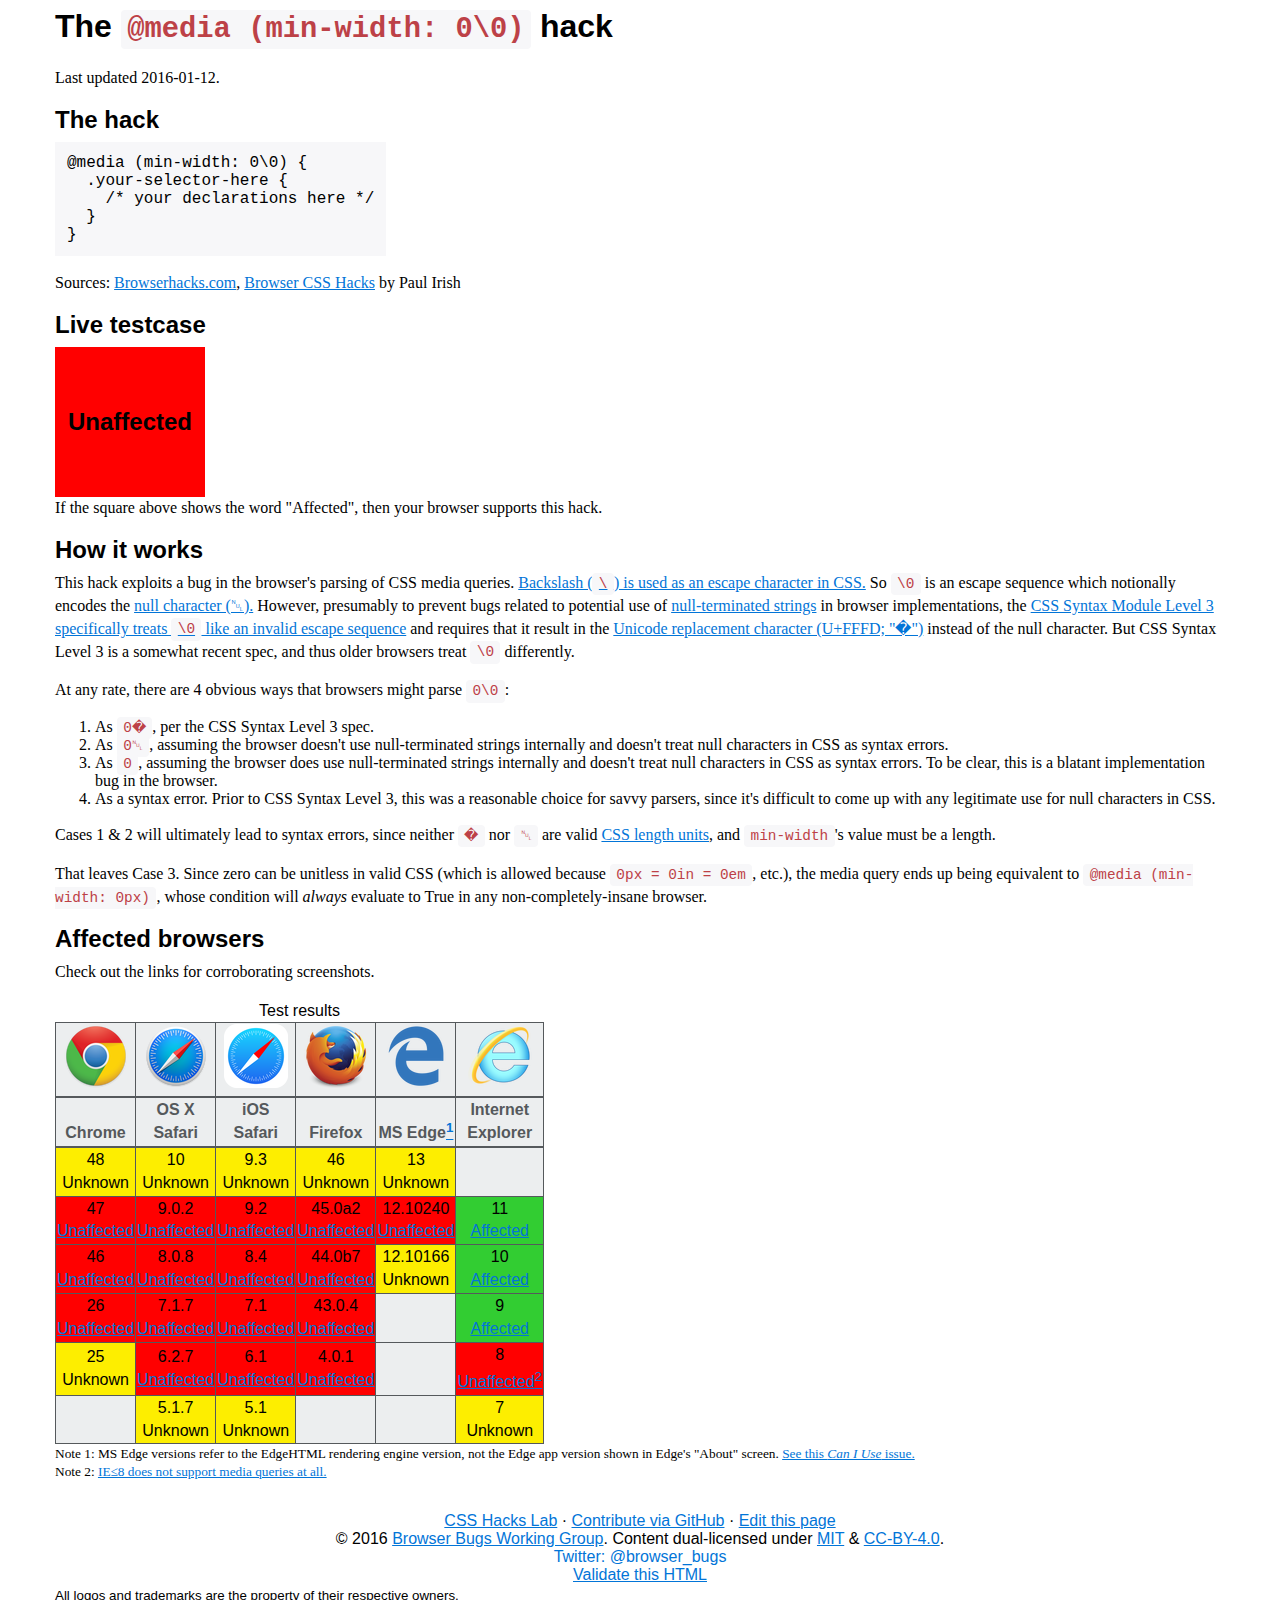
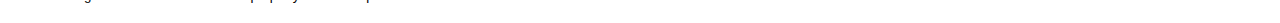
<file: media-min-width-0-backslash-0/index.html>
<!DOCTYPE html>
<html lang="en">
  <head>
    <meta charset="utf-8" />
    <meta name="viewport" content="width=device-width, initial-scale=1, shrink-to-fit=no" />
    <meta http-equiv="X-UA-Compatible" content="IE=Edge" />
    <title>@media (min-width: 0\0) hack &ndash; CSS Hacks Lab</title>
    <link href="../microstrap.css" rel="stylesheet" />
    <style>
.testbed {
  height: 150px;
  width: 150px;
  line-height: 150px;/* vertical centering trick */
  white-space: nowrap;
  font-family: Helvetica,Arial,sans-serif;
  font-weight: bold;
  font-size: x-large;
  position: relative;/* to make abspos child work properly; blame CSS logic */
}
.liquid {
  height: 100%;
  width: 100%;
}
.guineapig {
  display: none;
  position: absolute;
  top: 0;
  left: 0;
}
    </style>
    <!-- Operative part of the test: -->
    <style>
@media (min-width:0\0) {
  .guineapig {
    display: block;
  }
}
    </style>
  </head>
  <body>
    <div class="container">
      <h1>The <code>@media (min-width: 0\0)</code> hack</h1>
      <p>Last updated 2016-01-12.</p>

      <h2>The hack</h2>
      <div class="scroll-x">
<pre>
@media (min-width: 0\0) {
  .your-selector-here {
    /* your declarations here */
  }  
}
</pre>
      </div>
      <p>
        Sources: <a href="http://browserhacks.com/#hack-a60b03e301a67f76a5a22221c739dc64">Browserhacks.com</a>, <a href="http://www.paulirish.com/2009/browser-specific-css-hacks/">Browser CSS Hacks</a> by Paul Irish
      </p>

      <h2 id="tests">Live testcase</h2>
      <div class="testbed text-center">
        <div class="yes liquid guineapig">Affected</div>
        <div class="no liquid">Unaffected</div>
      </div>
      <p>If the square above shows the word "Affected", then your browser supports this hack.</p>

      <h2 id="how-it-works">How it works</h2>
      <p>
        This hack exploits a bug in the browser's parsing of CSS media queries.
        <a href="https://drafts.csswg.org/css-syntax/#escaping">Backslash (<code>\</code>) is used as an escape character in CSS.</a> So <code>\0</code> is an escape sequence which notionally encodes the <a href="https://en.wikipedia.org/wiki/Null_character">null character (&#x2400;).</a>
        However, presumably to prevent bugs related to potential use of <a href="https://en.wikipedia.org/wiki/Null-terminated_string">null-terminated strings</a> in browser implementations, the <a href="https://drafts.csswg.org/css-syntax/#consume-escaped-code-point">CSS Syntax Module Level 3 specifically treats <code>\0</code> like an invalid escape sequence</a> and requires that it result in the <a href="https://en.wikipedia.org/wiki/Specials_%28Unicode_block%29#Replacement_character">Unicode replacement character (U+FFFD; "&#xfffd;")</a> instead of the null character.
        But CSS Syntax Level 3 is a somewhat recent spec, and thus older browsers treat <code>\0</code> differently.
      </p>
      <p>At any rate, there are 4 obvious ways that browsers might parse <code>0\0</code>:</p>
      <ol>
        <li>As <code>0&#xfffd;</code>, per the CSS Syntax Level 3 spec.</li>
        <li>As <code>0&#x2400;</code>, assuming the browser doesn't use null-terminated strings internally and doesn't treat null characters in CSS as syntax errors.</li>
        <li>As <code>0</code>, assuming the browser does use null-terminated strings internally and doesn't treat null characters in CSS as syntax errors. To be clear, this is a blatant implementation bug in the browser.</li>
        <li>As a syntax error. Prior to CSS Syntax Level 3, this was a reasonable choice for savvy parsers, since it's difficult to come up with any legitimate use for null characters in CSS.</li>
      </ol>
      <p>
        Cases 1 &amp; 2 will ultimately lead to syntax errors, since neither <code>&#xfffd;</code> nor <code>&#x2400;</code> are valid <a href="https://developer.mozilla.org/en-US/docs/Web/CSS/length#Units">CSS length units</a>, and <code>min-width</code>'s value must be a length.
      </p>
      <p>That leaves Case 3. Since zero can be unitless in valid CSS (which is allowed because <code>0px = 0in = 0em</code>, etc.), the media query ends up being equivalent to <code>@media (min-width: 0px)</code>, whose condition will <em>always</em> evaluate to True in any non-completely-insane browser.</p>

      <h2>Affected browsers</h2>
      <p>Check out the links for corroborating screenshots.</p>
      <div class="scroll-x">
        <table class="table table-bordered">
          <caption>Test results</caption>
          <thead class="thead-browsers">
            <tr>
              <th>
                <img src="../browser-imgs/chrome_64x64.png" alt="Chrome" /><br />
              </th>
              <th>
                <img src="../browser-imgs/safari-osx_64x64.png" alt="OS X Safari" /><br />
              </th>
              <th>
                <img src="../browser-imgs/safari-ios_64x64.png" alt="iOS Safari" /><br />
              </th>
              <th>
                <img src="../browser-imgs/firefox_64x64.png" alt="Firefox" /><br />
              </th>
              <th>
                <img src="../browser-imgs/edge_64x64.png" alt="Microsoft Edge" /><br />
              </th>
              <th>
                <img src="../browser-imgs/ie_64x64.png" alt="Internet Explorer" /><br />
              </th>
            </tr>
            <tr>
              <th>Chrome</th>
              <th>OS X<br />Safari</th>
              <th>iOS<br />Safari</th>
              <th>Firefox</th>
              <th>MS Edge<a href="#edgenote"><sup>1</sup></a></th>
              <th>Internet<br />Explorer</th>
            </tr>
          </thead>
          <tbody>
            <tr>
              <td class="unknown">
                48
                <br />Unknown
              </td>
              <td class="unknown">
                10
                <br />Unknown
              </td>
              <td class="unknown">
                9.3
                <br />Unknown
              </td>
              <td class="unknown">
                46
                <br />Unknown
              </td>
              <td class="unknown">
                13
                <br />Unknown
              </td>
              <td class="empty"></td>
            </tr>
            <tr>
              <td class="no">
                47
                <br /><a href="chrome/v47.png">Unaffected</a>
              </td>
              <td class="no">
                9.0.2
                <br /><a href="safari-osx/v9-0-2.png">Unaffected</a>
              </td>
              <td class="no">
                9.2
                <br /><a href="safari-ios/v9-2.png">Unaffected</a>
              </td>
              <td class="no">
                45.0a2
                <br /><a href="firefox/v45-0a2.png">Unaffected</a>
              </td>
              <td class="no">
                12.10240
                <br /><a href="edge/v12-10240.png">Unaffected</a>
              </td>
              <td class="yes">
                11
                <br /><a href="ie/v11.png">Affected</a>
              </td>
            </tr>
            <tr>
              <td class="no">
                46
                <br /><a href="chrome/v46.png">Unaffected</a>
              </td>
              <td class="no">
                8.0.8
                <br /><a href="safari-osx/v8-0-8.png">Unaffected</a>
              </td>
              <td class="no">
                8.4
                <br /><a href="safari-ios/v8-4.png">Unaffected</a>
              </td>
              <td class="no">
                44.0b7
                <br /><a href="firefox/v44-0b7.png">Unaffected</a>
              </td>
              <td class="unknown">
                12.10166
                <br />Unknown
              </td>
              <td class="yes">
                10
                <br /><a href="ie/v10.png">Affected</a>
              </td>
            </tr>
            <tr>
              <td class="no">
                26
                <br /><a href="chrome/v26.png">Unaffected</a>
              </td>
              <td class="no">
                7.1.7
                <br /><a href="safari-osx/v7-1-7.png">Unaffected</a>
              </td>
              <td class="no">
                7.1
                <br /><a href="safari-ios/v7-1.png">Unaffected</a>
              </td>
              <td class="no">
                43.0.4
                <br /><a href="firefox/v43-0-4.png">Unaffected</a>
              </td>
              <td class="empty"></td>
              <td class="yes">
                9
                <br /><a href="ie/v9.png">Affected</a>
              </td>
            </tr>
            <tr>
              <td class="unknown">
                25
                <br />Unknown
              </td>
              <td class="no">
                6.2.7
                <br /><a href="safari-osx/v6-2-7.png">Unaffected</a>
              </td>
              <td class="no">
                6.1
                <br /><a href="safari-ios/v6-1.png">Unaffected</a>
              </td>
              <td class="no">
                4.0.1
                <br /><a href="firefox/v4-0-1.png">Unaffected</a>
              </td>
              <td class="empty"></td>
              <td class="no">
                8
                <br /><a href="#ie8-note">Unaffected<sup>2</sup></a>
              </td>
            </tr>
            <tr>
              <td class="empty"></td>
              <td class="unknown">
                5.1.7
                <br />Unknown
              </td>
              <td class="unknown">
                5.1
                <br />Unknown
              </td>
              <td class="empty"></td>
              <td class="empty"></td>
              <td class="unknown">
                7
                <br />Unknown
              </td>
            </tr>
          </tbody>
        </table>
      </div>
      <small class="note" id="edgenote">Note 1: MS Edge versions refer to the EdgeHTML rendering engine version, not the Edge app version shown in Edge's "About" screen. <a href="https://github.com/Fyrd/caniuse/issues/1928">See this <em>Can I Use</em> issue.</a></small><br />
      <small class="note" id="ie8-note">Note 2: <a href="http://caniuse.com/#feat=css-mediaqueries">IE≤8 does not support media queries at all.</a></small>

      <footer class="text-center">
        <a href="http://browser-bugs.github.io/css-hacks/">CSS Hacks Lab</a> &middot;
        <a href="https://github.com/browser-bugs/css-hacks">Contribute via GitHub</a> &middot;
        <a href="https://github.com/browser-bugs/css-hacks/blob/gh-pages/media-min-width-0-backslash-0/index.html">Edit this page</a><br />
        &copy; 2016 <a href="http://browserbu.gs">Browser Bugs Working Group</a>. Content dual-licensed under <a href="https://github.com/browser-bugs/css-hacks/blob/gh-pages/LICENSE-MIT.txt">MIT</a> &amp; <a href="https://github.com/browser-bugs/css-hacks/blob/gh-pages/LICENSE-CC-BY.txt">CC-BY-4.0</a>.<br />
        <a href="https://twitter.com/browser_bugs" class="twitter">Twitter: @browser_bugs</a><br />
        <a href="https://validator.w3.org/nu/?doc=http%3A%2F%2Fbrowserbu.gs%2Fcss-hacks%2Fmedia-min-width-0-backslash-0%2F">Validate this HTML</a>
        <p class="text-left"><small>All logos and trademarks are the property of their respective owners.</small></p>
      </footer>
    </div>
  </body>
</html>
</file>
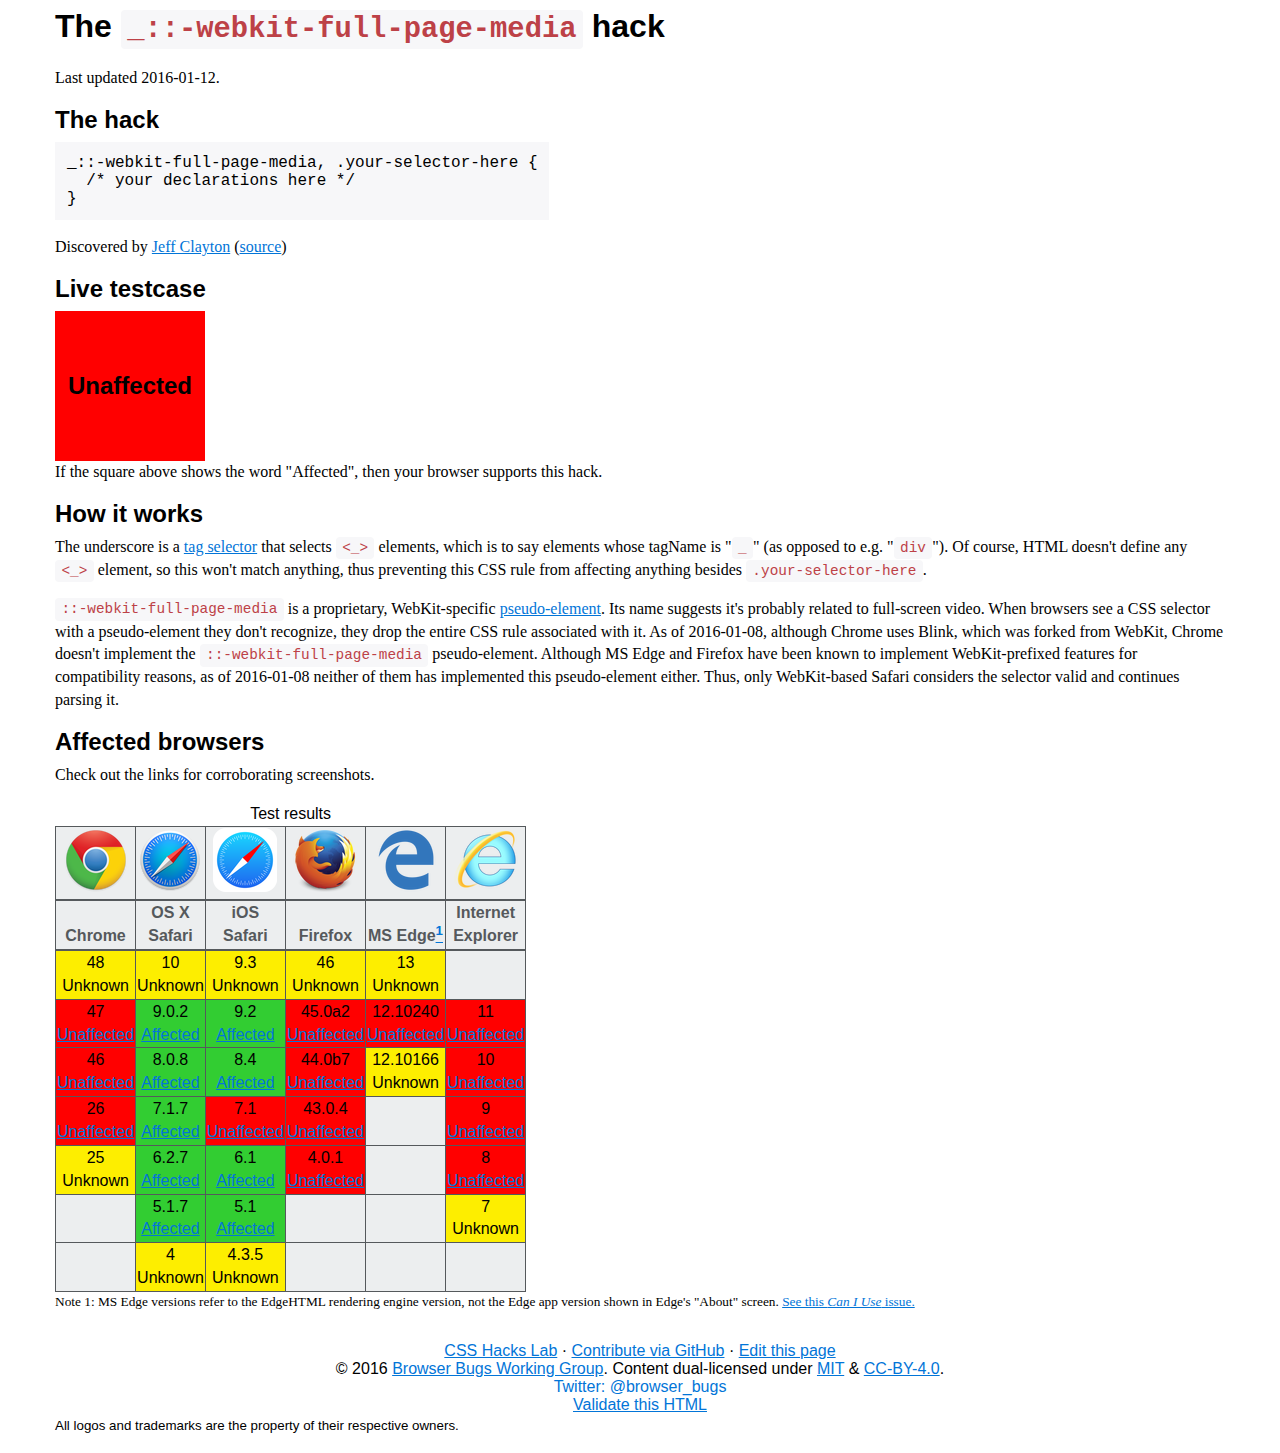
<file: webkit-full-page-media/index.html>
<!DOCTYPE html>
<html lang="en">
  <head>
    <meta charset="utf-8" />
    <meta name="viewport" content="width=device-width, initial-scale=1, shrink-to-fit=no" />
    <meta http-equiv="X-UA-Compatible" content="IE=Edge" />
    <title>_::-webkit-full-page-media hack &ndash; CSS Hacks Lab</title>
    <link href="../microstrap.css" rel="stylesheet" />
    <style>
.testbed {
  height: 150px;
  width: 150px;
  line-height: 150px;/* vertical centering trick */
  white-space: nowrap;
  font-family: Helvetica,Arial,sans-serif;
  font-weight: bold;
  font-size: x-large;
  position: relative;/* to make abspos child work properly; blame CSS logic */
}
.liquid {
  height: 100%;
  width: 100%;
}
.guineapig {
  display: none;
  position: absolute;
  top: 0;
  left: 0;
}
    </style>
    <!-- Operative part of the test: -->
    <style>
_::-webkit-full-page-media, .guineapig {
  display: block;
}
    </style>
  </head>
  <body>
    <div class="container">
      <h1>The <code>_::-webkit-full-page-media</code> hack</h1>
      <p>Last updated 2016-01-12.</p>

      <h2>The hack</h2>
      <div class="scroll-x">
<pre>
_::-webkit-full-page-media, .your-selector-here {
  /* your declarations here */
}
</pre>
      </div>
      <p>
        Discovered by <a href="http://jeffclayton.wordpress.com/">Jeff Clayton</a> (<a href="http://browserstrangeness.bitbucket.org/css_hacks.html#safari">source</a>)
      </p>

      <h2 id="tests">Live testcase</h2>
      <div class="testbed text-center">
        <div class="yes liquid guineapig">Affected</div>
        <div class="no liquid">Unaffected</div>
      </div>
      <p>If the square above shows the word "Affected", then your browser supports this hack.</p>

      <h2 id="how-it-works">How it works</h2>
      <p>The underscore is a <a href="https://developer.mozilla.org/en-US/docs/Web/CSS/Type_selectors">tag selector</a> that selects <code>&lt;_&gt;</code> elements, which is to say elements whose tagName is "<code>_</code>" (as opposed to e.g. "<code>div</code>"). Of course, HTML doesn't define any <code>&lt;_&gt;</code> element, so this won't match anything, thus preventing this CSS rule from affecting anything besides <code>.your-selector-here</code>.</p>
      <p><code>::-webkit-full-page-media</code> is a proprietary, WebKit-specific <a href="https://developer.mozilla.org/en-US/docs/Web/CSS/Pseudo-elements">pseudo-element</a>. Its name suggests it's probably related to full-screen video. When browsers see a CSS selector with a pseudo-element they don't recognize, they drop the entire CSS rule associated with it. As of 2016-01-08, although Chrome uses Blink, which was forked from WebKit, Chrome doesn't implement the <code>::-webkit-full-page-media</code> pseudo-element. Although MS Edge and Firefox have been known to implement WebKit-prefixed features for compatibility reasons, as of 2016-01-08 neither of them has implemented this pseudo-element either. Thus, only WebKit-based Safari considers the selector valid and continues parsing it.</p>

      <h2>Affected browsers</h2>
      <p>Check out the links for corroborating screenshots.</p>
      <div class="scroll-x">
        <table class="table table-bordered">
          <caption>Test results</caption>
          <thead class="thead-browsers">
            <tr>
              <th>
                <img src="../browser-imgs/chrome_64x64.png" alt="Chrome" /><br />
              </th>
              <th>
                <img src="../browser-imgs/safari-osx_64x64.png" alt="OS X Safari" /><br />
              </th>
              <th>
                <img src="../browser-imgs/safari-ios_64x64.png" alt="iOS Safari" /><br />
              </th>
              <th>
                <img src="../browser-imgs/firefox_64x64.png" alt="Firefox" /><br />
              </th>
              <th>
                <img src="../browser-imgs/edge_64x64.png" alt="Microsoft Edge" /><br />
              </th>
              <th>
                <img src="../browser-imgs/ie_64x64.png" alt="Internet Explorer" /><br />
              </th>
            </tr>
            <tr>
              <th>Chrome</th>
              <th>OS X<br />Safari</th>
              <th>iOS<br />Safari</th>
              <th>Firefox</th>
              <th>MS Edge<a href="#edgenote"><sup>1</sup></a></th>
              <th>Internet<br />Explorer</th>
            </tr>
          </thead>
          <tbody>
            <tr>
              <td class="unknown">
                48
                <br />Unknown
              </td>
              <td class="unknown">
                10
                <br />Unknown
              </td>
              <td class="unknown">
                9.3
                <br />Unknown
              </td>
              <td class="unknown">
                46
                <br />Unknown
              </td>
              <td class="unknown">
                13
                <br />Unknown
              </td>
              <td class="empty"></td>
            </tr>
            <tr>
              <td class="no">
                47
                <br /><a href="chrome/v47.png">Unaffected</a>
              </td>
              <td class="yes">
                9.0.2
                <br /><a href="safari-osx/v9-0-2.png">Affected</a>
              </td>
              <td class="yes">
                9.2
                <br /><a href="safari-ios/v9-2.png">Affected</a>
              </td>
              <td class="no">
                45.0a2
                <br /><a href="firefox/v45-0a2.png">Unaffected</a>
              </td>
              <td class="no">
                12.10240
                <br /><a href="edge/v12-10240.png">Unaffected</a>
              </td>
              <td class="no">
                11
                <br /><a href="ie/v11.png">Unaffected</a>
              </td>
            </tr>
            <tr>
              <td class="no">
                46
                <br /><a href="chrome/v46.png">Unaffected</a>
              </td>
              <td class="yes">
                8.0.8
                <br /><a href="safari-osx/v8-0-8.png">Affected</a>
              </td>
              <td class="yes">
                8.4
                <br /><a href="safari-ios/v8-4.png">Affected</a>
              </td>
              <td class="no">
                44.0b7
                <br /><a href="firefox/v44-0b7.png">Unaffected</a>
              </td>
              <td class="unknown">
                12.10166
                <br />Unknown
              </td>
              <td class="no">
                10
                <br /><a href="ie/v10.png">Unaffected</a>
              </td>
            </tr>
            <tr>
              <td class="no">
                26
                <br /><a href="chrome/v26.png">Unaffected</a>
              </td>
              <td class="yes">
                7.1.7
                <br /><a href="safari-osx/v7-1-7.png">Affected</a>
              </td>
              <td class="no">
                7.1
                <br /><a href="safari-ios/v7-1.png">Unaffected</a>
              </td>
              <td class="no">
                43.0.4
                <br /><a href="firefox/v43-0-4.png">Unaffected</a>
              </td>
              <td class="empty"></td>
              <td class="no">
                9
                <br /><a href="ie/v9.png">Unaffected</a>
              </td>
            </tr>
            <tr>
              <td class="unknown">
                25
                <br />Unknown
              </td>
              <td class="yes">
                6.2.7
                <br /><a href="safari-osx/v6-2-7.png">Affected</a>
              </td>
              <td class="yes">
                6.1
                <br /><a href="safari-ios/v6-1.png">Affected</a>
              </td>
              <td class="no">
                4.0.1
                <br /><a href="firefox/v4-0-1.png">Unaffected</a>
              </td>
              <td class="empty"></td>
              <td class="no">
                8
                <br /><a href="ie/v8.png">Unaffected</a>
              </td>
            </tr>
            <tr>
              <td class="empty"></td>
              <td class="yes">
                5.1.7
                <br /><a href="safari-osx/v5-1-7.png">Affected</a>
              </td>
              <td class="yes">
                5.1
                <br /><a href="safari-ios/v5-1.png">Affected</a>
              </td>
              <td class="empty"></td>
              <td class="empty"></td>
              <td class="unknown">
                7
                <br />Unknown
              </td>
            </tr>
            <tr>
              <td class="empty"></td>
              <td class="unknown">
                4
                <br />Unknown
              </td>
              <td class="unknown">
                4.3.5
                <br />Unknown
              </td>
              <td class="empty"></td>
              <td class="empty"></td>
              <td class="empty"></td>
            </tr>
          </tbody>
        </table>
      </div>
      <small class="note" id="edgenote">Note 1: MS Edge versions refer to the EdgeHTML rendering engine version, not the Edge app version shown in Edge's "About" screen. <a href="https://github.com/Fyrd/caniuse/issues/1928">See this <em>Can I Use</em> issue.</a></small>

      <footer class="text-center">
        <a href="http://browser-bugs.github.io/css-hacks/">CSS Hacks Lab</a> &middot;
        <a href="https://github.com/browser-bugs/css-hacks">Contribute via GitHub</a> &middot;
        <a href="https://github.com/browser-bugs/css-hacks/blob/gh-pages/webkit-full-page-media/index.html">Edit this page</a><br />
        &copy; 2016 <a href="http://browserbu.gs">Browser Bugs Working Group</a>. Content dual-licensed under <a href="https://github.com/browser-bugs/css-hacks/blob/gh-pages/LICENSE-MIT.txt">MIT</a> &amp; <a href="https://github.com/browser-bugs/css-hacks/blob/gh-pages/LICENSE-CC-BY.txt">CC-BY-4.0</a>.<br />
        <a href="https://twitter.com/browser_bugs" class="twitter">Twitter: @browser_bugs</a><br />
        <a href="https://validator.w3.org/nu/?doc=http%3A%2F%2Fbrowserbu.gs%2Fcss-hacks%2Fwebkit-full-page-media%2F">Validate this HTML</a>
        <p class="text-left"><small>All logos and trademarks are the property of their respective owners.</small></p>
      </footer>
    </div>
    <script async src="../ga.js"></script>
  </body>
</html>
</file>
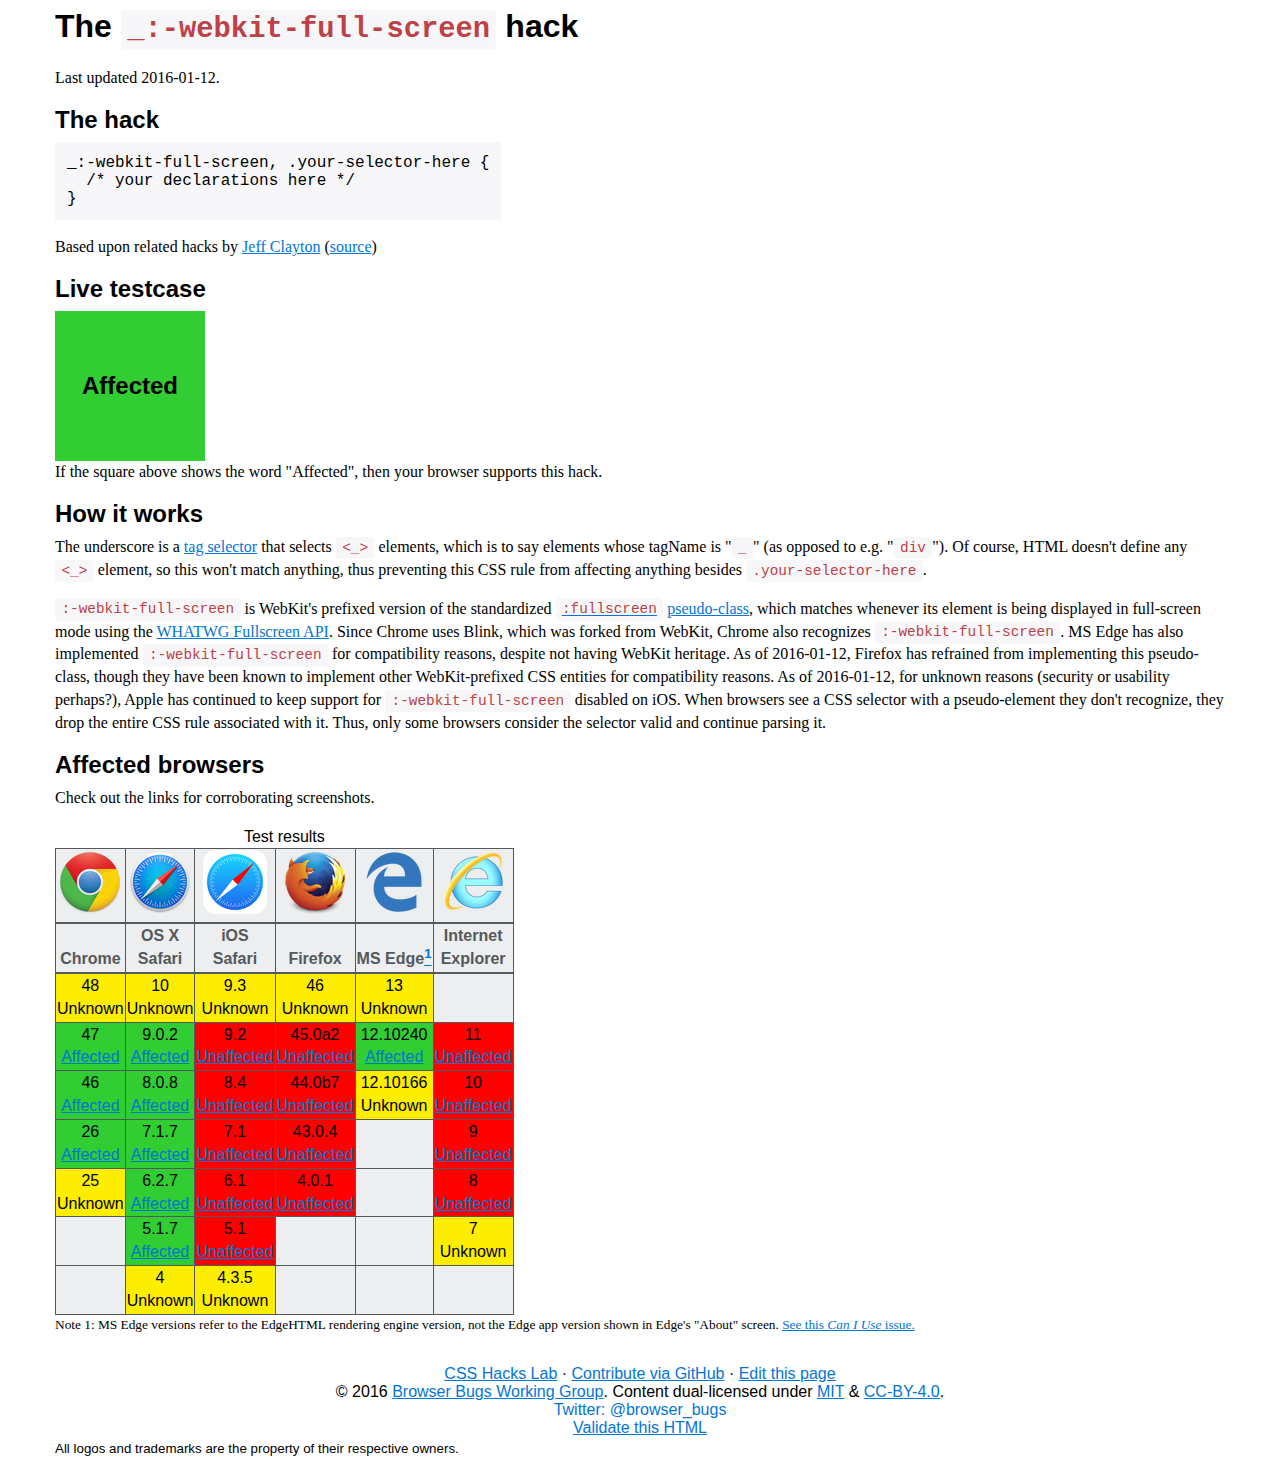
<file: webkit-full-screen/index.html>
<!DOCTYPE html>
<html lang="en">
  <head>
    <meta charset="utf-8" />
    <meta name="viewport" content="width=device-width, initial-scale=1, shrink-to-fit=no" />
    <meta http-equiv="X-UA-Compatible" content="IE=Edge" />
    <title>_:-webkit-full-screen hack &ndash; CSS Hacks Lab</title>
    <link href="../microstrap.css" rel="stylesheet" />
    <style>
.testbed {
  height: 150px;
  width: 150px;
  line-height: 150px;/* vertical centering trick */
  white-space: nowrap;
  font-family: Helvetica,Arial,sans-serif;
  font-weight: bold;
  font-size: x-large;
  position: relative;/* to make abspos child work properly; blame CSS logic */
}
.liquid {
  height: 100%;
  width: 100%;
}
.guineapig {
  display: none;
  position: absolute;
  top: 0;
  left: 0;
}
    </style>
    <!-- Operative part of the test: -->
    <style>
_:-webkit-full-screen, .guineapig {
  display: block;
}
    </style>
  </head>
  <body>
    <div class="container">
      <h1>The <code>_:-webkit-full-screen</code> hack</h1>
      <p>Last updated 2016-01-12.</p>

      <h2>The hack</h2>
      <div class="scroll-x">
<pre>
_:-webkit-full-screen, .your-selector-here {
  /* your declarations here */
}
</pre>
      </div>
      <p>
        Based upon related hacks by <a href="http://jeffclayton.wordpress.com/">Jeff Clayton</a> (<a href="http://browserstrangeness.bitbucket.org/css_hacks.html#webkit">source</a>)
      </p>

      <h2 id="tests">Live testcase</h2>
      <div class="testbed text-center">
        <div class="yes liquid guineapig">Affected</div>
        <div class="no liquid">Unaffected</div>
      </div>
      <p>If the square above shows the word "Affected", then your browser supports this hack.</p>

      <h2 id="how-it-works">How it works</h2>
      <p>The underscore is a <a href="https://developer.mozilla.org/en-US/docs/Web/CSS/Type_selectors">tag selector</a> that selects <code>&lt;_&gt;</code> elements, which is to say elements whose tagName is "<code>_</code>" (as opposed to e.g. "<code>div</code>"). Of course, HTML doesn't define any <code>&lt;_&gt;</code> element, so this won't match anything, thus preventing this CSS rule from affecting anything besides <code>.your-selector-here</code>.</p>
      <p><code>:-webkit-full-screen</code> is WebKit's prefixed version of the standardized <a href="https://developer.mozilla.org/en-US/docs/Web/CSS/:fullscreen"><code>:fullscreen</code></a> <a href="https://developer.mozilla.org/en-US/docs/Web/CSS/Pseudo-class">pseudo-class</a>, which matches whenever its element is being displayed in full-screen mode using the <a href="https://fullscreen.spec.whatwg.org">WHATWG Fullscreen API</a>. Since Chrome uses Blink, which was forked from WebKit, Chrome also recognizes <code>:-webkit-full-screen</code>. MS Edge has also implemented <code>:-webkit-full-screen</code> for compatibility reasons, despite not having WebKit heritage. As of 2016-01-12, Firefox has refrained from implementing this pseudo-class, though they have been known to implement other WebKit-prefixed CSS entities for compatibility reasons. As of 2016-01-12, for unknown reasons (security or usability perhaps?), Apple has continued to keep support for <code>:-webkit-full-screen</code> disabled on iOS. When browsers see a CSS selector with a pseudo-element they don't recognize, they drop the entire CSS rule associated with it. Thus, only some browsers consider the selector valid and continue parsing it.</p>

      <h2>Affected browsers</h2>
      <p>Check out the links for corroborating screenshots.</p>
      <div class="scroll-x">
        <table class="table table-bordered">
          <caption>Test results</caption>
          <thead class="thead-browsers">
            <tr>
              <th>
                <img src="../browser-imgs/chrome_64x64.png" alt="Chrome" /><br />
              </th>
              <th>
                <img src="../browser-imgs/safari-osx_64x64.png" alt="OS X Safari" /><br />
              </th>
              <th>
                <img src="../browser-imgs/safari-ios_64x64.png" alt="iOS Safari" /><br />
              </th>
              <th>
                <img src="../browser-imgs/firefox_64x64.png" alt="Firefox" /><br />
              </th>
              <th>
                <img src="../browser-imgs/edge_64x64.png" alt="Microsoft Edge" /><br />
              </th>
              <th>
                <img src="../browser-imgs/ie_64x64.png" alt="Internet Explorer" /><br />
              </th>
            </tr>
            <tr>
              <th>Chrome</th>
              <th>OS X<br />Safari</th>
              <th>iOS<br />Safari</th>
              <th>Firefox</th>
              <th>MS Edge<a href="#edgenote"><sup>1</sup></a></th>
              <th>Internet<br />Explorer</th>
            </tr>
          </thead>
          <tbody>
            <tr>
              <td class="unknown">
                48
                <br />Unknown
              </td>
              <td class="unknown">
                10
                <br />Unknown
              </td>
              <td class="unknown">
                9.3
                <br />Unknown
              </td>
              <td class="unknown">
                46
                <br />Unknown
              </td>
              <td class="unknown">
                13
                <br />Unknown
              </td>
              <td class="empty"></td>
            </tr>
            <tr>
              <td class="yes">
                47
                <br /><a href="chrome/v47.png">Affected</a>
              </td>
              <td class="yes">
                9.0.2
                <br /><a href="safari-osx/v9-0-2.png">Affected</a>
              </td>
              <td class="no">
                9.2
                <br /><a href="safari-ios/v9-2.png">Unaffected</a>
              </td>
              <td class="no">
                45.0a2
                <br /><a href="firefox/v45-0a2.png">Unaffected</a>
              </td>
              <td class="yes">
                12.10240
                <br /><a href="edge/v12-10240.png">Affected</a>
              </td>
              <td class="no">
                11
                <br /><a href="ie/v11.png">Unaffected</a>
              </td>
            </tr>
            <tr>
              <td class="yes">
                46
                <br /><a href="chrome/v46.png">Affected</a>
              </td>
              <td class="yes">
                8.0.8
                <br /><a href="safari-osx/v8-0-8.png">Affected</a>
              </td>
              <td class="no">
                8.4
                <br /><a href="safari-ios/v8-4.png">Unaffected</a>
              </td>
              <td class="no">
                44.0b7
                <br /><a href="firefox/v44-0b7.png">Unaffected</a>
              </td>
              <td class="unknown">
                12.10166
                <br />Unknown
              </td>
              <td class="no">
                10
                <br /><a href="ie/v10.png">Unaffected</a>
              </td>
            </tr>
            <tr>
              <td class="yes">
                26
                <br /><a href="chrome/v26.png">Affected</a>
              </td>
              <td class="yes">
                7.1.7
                <br /><a href="safari-osx/v7-1-7.png">Affected</a>
              </td>
              <td class="no">
                7.1
                <br /><a href="safari-ios/v7-1.png">Unaffected</a>
              </td>
              <td class="no">
                43.0.4
                <br /><a href="firefox/v43-0-4.png">Unaffected</a>
              </td>
              <td class="empty"></td>
              <td class="no">
                9
                <br /><a href="ie/v9.png">Unaffected</a>
              </td>
            </tr>
            <tr>
              <td class="unknown">
                25
                <br />Unknown
              </td>
              <td class="yes">
                6.2.7
                <br /><a href="safari-osx/v6-2-7.png">Affected</a>
              </td>
              <td class="no">
                6.1
                <br /><a href="safari-ios/v6-1.png">Unaffected</a>
              </td>
              <td class="no">
                4.0.1
                <br /><a href="firefox/v4-0-1.png">Unaffected</a>
              </td>
              <td class="empty"></td>
              <td class="no">
                8
                <br /><a href="ie/v8.png">Unaffected</a>
              </td>
            </tr>
            <tr>
              <td class="empty"></td>
              <td class="yes">
                5.1.7
                <br /><a href="safari-osx/v5-1-7.png">Affected</a>
              </td>
              <td class="no">
                5.1
                <br /><a href="safari-ios/v5-1.png">Unaffected</a>
              </td>
              <td class="empty"></td>
              <td class="empty"></td>
              <td class="unknown">
                7
                <br />Unknown
              </td>
            </tr>
            <tr>
              <td class="empty"></td>
              <td class="unknown">
                4
                <br />Unknown
              </td>
              <td class="unknown">
                4.3.5
                <br />Unknown
              </td>
              <td class="empty"></td>
              <td class="empty"></td>
              <td class="empty"></td>
            </tr>
          </tbody>
        </table>
      </div>
      <small class="note" id="edgenote">Note 1: MS Edge versions refer to the EdgeHTML rendering engine version, not the Edge app version shown in Edge's "About" screen. <a href="https://github.com/Fyrd/caniuse/issues/1928">See this <em>Can I Use</em> issue.</a></small>

      <footer class="text-center">
        <a href="http://browser-bugs.github.io/css-hacks/">CSS Hacks Lab</a> &middot;
        <a href="https://github.com/browser-bugs/css-hacks">Contribute via GitHub</a> &middot;
        <a href="https://github.com/browser-bugs/css-hacks/blob/gh-pages/webkit-full-screen/index.html">Edit this page</a><br />
        &copy; 2016 <a href="http://browserbu.gs">Browser Bugs Working Group</a>. Content dual-licensed under <a href="https://github.com/browser-bugs/css-hacks/blob/gh-pages/LICENSE-MIT.txt">MIT</a> &amp; <a href="https://github.com/browser-bugs/css-hacks/blob/gh-pages/LICENSE-CC-BY.txt">CC-BY-4.0</a>.<br />
        <a href="https://twitter.com/browser_bugs" class="twitter">Twitter: @browser_bugs</a><br />
        <a href="https://validator.w3.org/nu/?doc=http%3A%2F%2Fbrowserbu.gs%2Fcss-hacks%2Fwebkit-full-screen%2F">Validate this HTML</a>
        <p class="text-left"><small>All logos and trademarks are the property of their respective owners.</small></p>
      </footer>
    </div>
    <script async src="../ga.js"></script>
  </body>
</html>
</file>
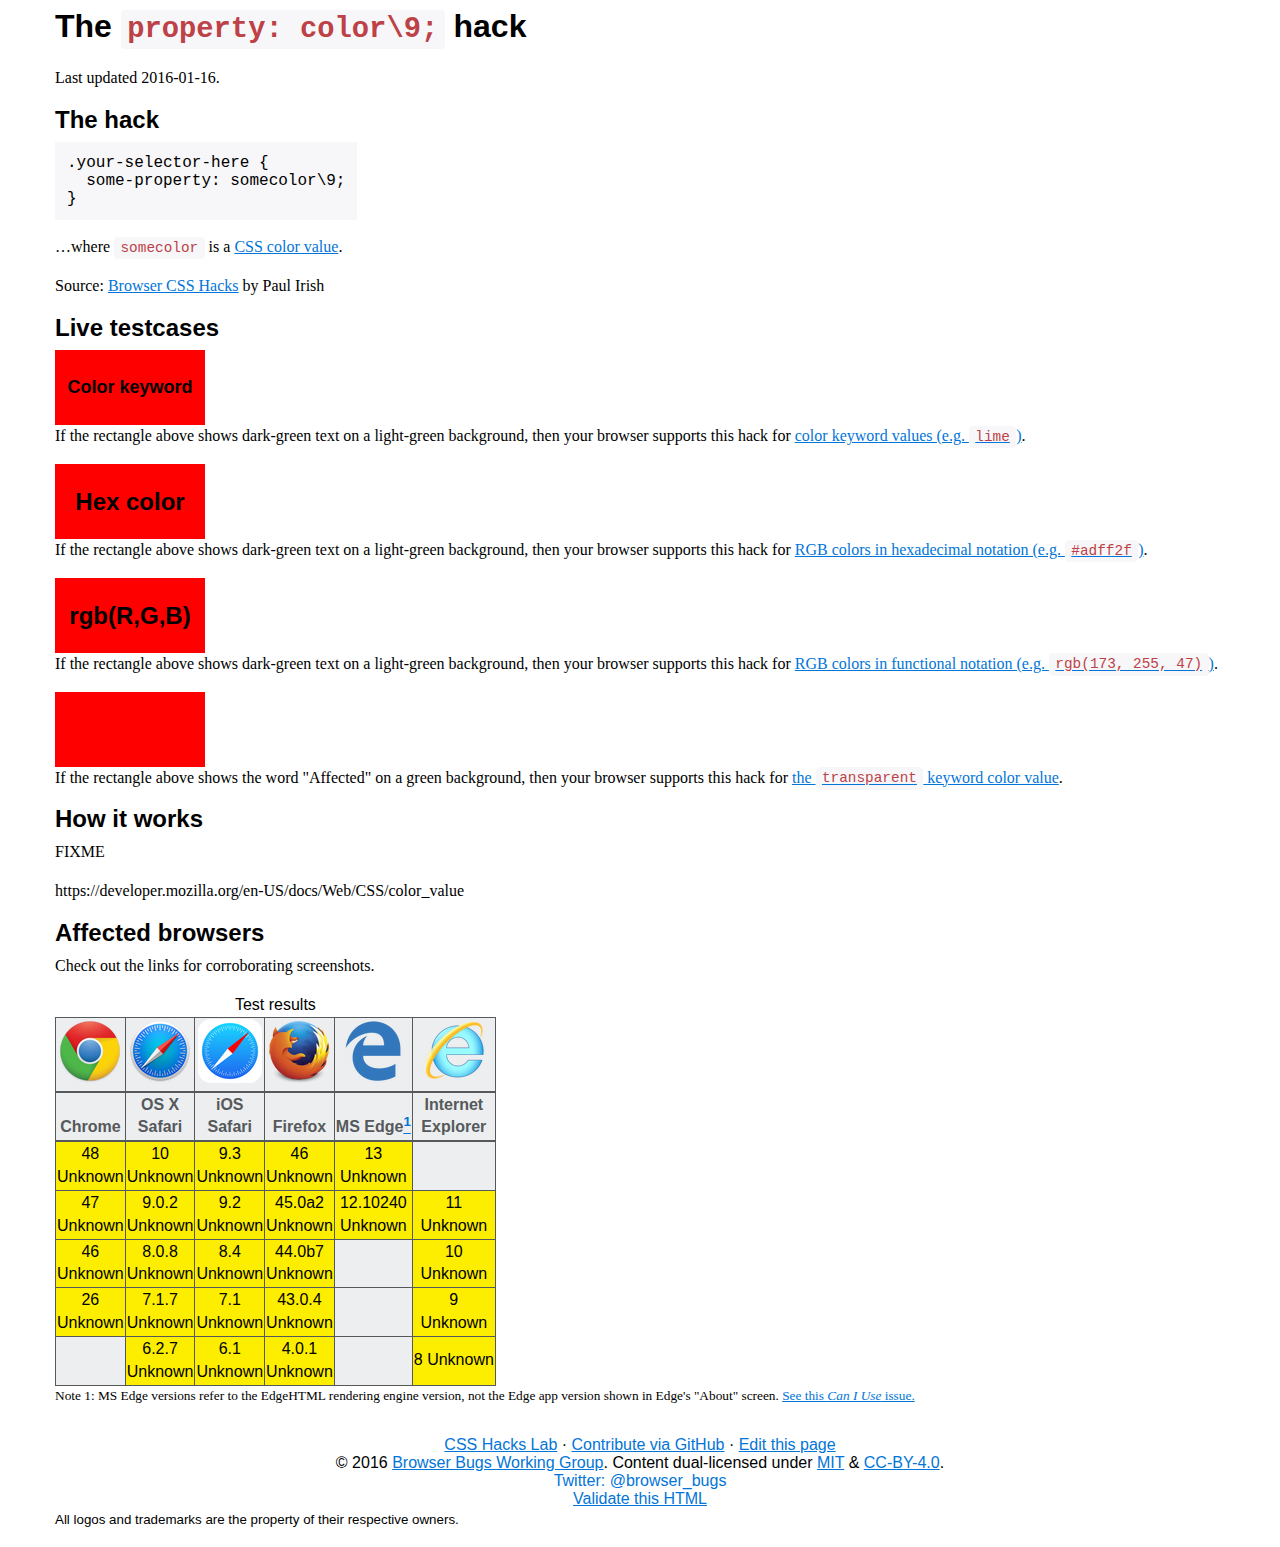
<file: property-value-backslash-9/colors/index.html>
<!DOCTYPE html>
<html lang="en">
  <head>
    <meta charset="utf-8" />
    <meta name="viewport" content="width=device-width, initial-scale=1, shrink-to-fit=no" />
    <meta http-equiv="X-UA-Compatible" content="IE=Edge" />
    <title>property: color\9; hack &ndash; CSS Hacks Lab</title>
    <link href="../../microstrap.css" rel="stylesheet" />
    <style>
.testbed-keyword, .testbed-hex, .testbed-func, .testbed-transparent {
  height: 75px;
  width: 150px;
  white-space: nowrap;
  font-family: Helvetica,Arial,sans-serif;
  font-weight: bold;
  font-size: large;
}
.testbed-keyword {
  line-height: 75px;/* vertical centering trick */
  font-size: large;
}
.testbed-hex, .testbed-func, .testbed-transparent {
  line-height: 75px;/* vertical centering trick */
  font-size: x-large;
}
.testbed-transparent {
  position: relative;/* to make abspos child work properly; blame CSS logic */
}
.liquid {
  height: 100%;
  width: 100%;
}
.guineapig-transparent {
  position: absolute;
  top: 0;
  left: 0;
}
    </style>
    <!-- Operative part of the test: -->
    <style>
.guineapig-keyword {
  background-color: lime\9;
  color: green\9;
}
    </style>
    <style>
.guineapig-hex {
  background-color: #adff2f\9;
  color: #228b22\9;
}
    </style>
    <style>
.guineapig-func {
  background-color: rgb(173, 255, 47)\9;
  color: rgb(34, 139, 34)\9;
}
    </style>
    <style>
.guineapig-transparent {
  background-color: transparent\9;
}
    </style>
  </head>
  <body>
    <div class="container">
      <h1>The <code>property: color\9;</code> hack</h1>
      <p>Last updated 2016-01-16.</p>

      <h2>The hack</h2>
      <div class="scroll-x">
<pre>
.your-selector-here {
  some-property: somecolor\9;
}
</pre>
      </div>
      <p>&hellip;where <code>somecolor</code> is a <a href="https://developer.mozilla.org/en-US/docs/Web/CSS/color_value">CSS color value</a>.</p>
      <p>
        Source: <a href="http://www.paulirish.com/2009/browser-specific-css-hacks/">Browser CSS Hacks</a> by Paul Irish
      </p>

      <h2>Live testcases</h2>

      <div class="testbed-keyword text-center no guineapig-keyword">
        Color keyword
      </div>
      <p>If the rectangle above shows dark-green text on a light-green background, then your browser supports this hack for <a href="https://developer.mozilla.org/en-US/docs/Web/CSS/color_value#Color_keywords">color keyword values (e.g. <code>lime</code>)</a>.</p>

      <div class="testbed-hex text-center no guineapig-hex">
        Hex color
      </div>
      <p>If the rectangle above shows dark-green text on a light-green background, then your browser supports this hack for <a href="https://developer.mozilla.org/en-US/docs/Web/CSS/color_value#rgb()">RGB colors in hexadecimal notation (e.g. <code>#adff2f</code>)</a>.</p>

      <div class="testbed-func text-center no guineapig-func">
        rgb(R,G,B)
      </div>
      <p>If the rectangle above shows dark-green text on a light-green background, then your browser supports this hack for <a href="https://developer.mozilla.org/en-US/docs/Web/CSS/color_value#rgb()">RGB colors in functional notation (e.g. <code>rgb(173, 255, 47)</code>)</a>.</p>

      <div class="testbed-transparent text-center">
        <div class="no liquid guineapig-transparent"></div>
        <div class="yes liquid">Affected</div>
      </div>
      <p>If the rectangle above shows the word "Affected" on a green background, then your browser supports this hack for <a href="https://developer.mozilla.org/en-US/docs/Web/CSS/color_value#transparent_keyword">the <code>transparent</code> keyword color value</a>.</p>

      <h2>How it works</h2>
      <p>FIXME</p>
      <p>
        https://developer.mozilla.org/en-US/docs/Web/CSS/color_value
      </p>

      <h2>Affected browsers</h2>
      <p>Check out the links for corroborating screenshots.</p>
      <div class="scroll-x">
        <table class="table table-bordered">
          <caption>Test results</caption>
          <thead class="thead-browsers">
            <tr>
              <th>
                <img src="../../browser-imgs/chrome_64x64.png" alt="Chrome" /><br />
              </th>
              <th>
                <img src="../../browser-imgs/safari-osx_64x64.png" alt="OS X Safari" /><br />
              </th>
              <th>
                <img src="../../browser-imgs/safari-ios_64x64.png" alt="iOS Safari" /><br />
              </th>
              <th>
                <img src="../../browser-imgs/firefox_64x64.png" alt="Firefox" /><br />
              </th>
              <th>
                <img src="../../browser-imgs/edge_64x64.png" alt="Microsoft Edge" /><br />
              </th>
              <th>
                <img src="../../browser-imgs/ie_64x64.png" alt="Internet Explorer" /><br />
              </th>
            </tr>
            <tr>
              <th>Chrome</th>
              <th>OS X<br />Safari</th>
              <th>iOS<br />Safari</th>
              <th>Firefox</th>
              <th>MS Edge<a href="#edgenote"><sup>1</sup></a></th>
              <th>Internet<br />Explorer</th>
            </tr>
          </thead>
          <tbody>
            <tr>
              <td class="unknown">
                48
                <br />Unknown
              </td>
              <td class="unknown">
                10
                <br />Unknown
              </td>
              <td class="unknown">
                9.3
                <br />Unknown
              </td>
              <td class="unknown">
                46
                <br />Unknown
              </td>
              <td class="unknown">
                13
                <br />Unknown
              </td>
              <td class="empty"></td>
            </tr>
            <tr>
              <td class="unknown">
                47
                <br />Unknown
              </td>
              <td class="unknown">
                9.0.2
                <br />Unknown
              </td>
              <td class="unknown">
                9.2
                <br />Unknown
              </td>
              <td class="unknown">
                45.0a2
                <br />Unknown
              </td>
              <td class="unknown">
                12.10240
                <br />Unknown
              </td>
              <td class="unknown">
                11
                <br />Unknown
              </td>
            </tr>
            <tr>
              <td class="unknown">
                46
                <br />Unknown
              </td>
              <td class="unknown">
                8.0.8
                <br />Unknown
              </td>
              <td class="unknown">
                8.4
                <br />Unknown
              </td>
              <td class="unknown">
                44.0b7
                <br />Unknown
              </td>
              <td class="empty"></td>
              <td class="unknown">
                10
                <br />Unknown
              </td>
            </tr>
            <tr>
              <td class="unknown">
                26
                <br />Unknown
              </td>
              <td class="unknown">
                7.1.7
                <br />Unknown
              </td>
              <td class="unknown">
                7.1
                <br />Unknown
              </td>
              <td class="unknown">
                43.0.4
                <br />Unknown
              </td>
              <td class="empty"></td>
              <td class="unknown">
                9
                <br />Unknown
              </td>
            </tr>
            <tr>
              <td class="empty"></td>
              <td class="unknown">
                6.2.7
                <br />Unknown
              </td>
              <td class="unknown">
                6.1
                <br />Unknown
              </td>
              <td class="unknown">
                4.0.1
                <br />Unknown
              </td>
              <td class="empty"></td>
              <td class="unknown">
                8
                Unknown
              </td>
            </tr>
          </tbody>
        </table>
      </div>
      <small class="note" id="edgenote">Note 1: MS Edge versions refer to the EdgeHTML rendering engine version, not the Edge app version shown in Edge's "About" screen. <a href="https://github.com/Fyrd/caniuse/issues/1928">See this <em>Can I Use</em> issue.</a></small><br />

      <footer class="text-center">
        <!-- FIXME: links -->
        <a href="http://browser-bugs.github.io/css-hacks/">CSS Hacks Lab</a> &middot;
        <a href="https://github.com/browser-bugs/css-hacks">Contribute via GitHub</a> &middot;
        <a href="https://github.com/browser-bugs/css-hacks/blob/gh-pages/property-value-backslash-9/colors/index.html">Edit this page</a><br />
        &copy; 2016 <a href="http://browserbu.gs">Browser Bugs Working Group</a>. Content dual-licensed under <a href="https://github.com/browser-bugs/css-hacks/blob/gh-pages/LICENSE-MIT.txt">MIT</a> &amp; <a href="https://github.com/browser-bugs/css-hacks/blob/gh-pages/LICENSE-CC-BY.txt">CC-BY-4.0</a>.<br />
        <a href="https://twitter.com/browser_bugs" class="twitter">Twitter: @browser_bugs</a><br />
        <a href="https://validator.w3.org/nu/?doc=http%3A%2F%2Fbrowserbu.gs%2Fcss-hacks%2Fproperty-value-backslash-9%2Fcolors%2F">Validate this HTML</a>
        <p class="text-left"><small>All logos and trademarks are the property of their respective owners.</small></p>
      </footer>
    </div>
  </body>
</html>
</file>
<file: microstrap.css>
/*!
This file is only available under the MIT License, as it's a derivative work of Bootstrap.
This file is not available under a Creative Commons license.
*/
/*!
 * Based on:
 * Bootstrap v4.0.0-alpha.2 (http://getbootstrap.com)
 * Copyright 2011-2015 Twitter, Inc.
 * Licensed under MIT (https://github.com/twbs/bootstrap/blob/master/LICENSE)
 */
/* Typography and spacing */
h1, h2, footer, .table {
  font-family: Helvetica,Arial,sans-serif;
}
h1, h2 {
  margin-top: 0;
}
h2 {
  margin-bottom: 0.5rem;
}
p {
  margin-top: 0;
  margin-bottom: 1rem;
}
p, .table {
  line-height: 1.42857143;
}
footer {
  margin-top: 2rem;
}
a {
  color: #0275d8;
}
a:focus, a:hover {
  color: #014c8c;
}
code, pre {
  font-family: Menlo,Monaco,Consolas,"Courier New",monospace;
  background-color: #f7f7f9;
}
code {
  color: #bd4147;
  font-size: 90%;
  padding: .2rem .4rem;
  border-radius: .25rem;
}
pre {
  display: inline-block;
  padding: 0.75rem;
  margin-top: 0;
}
.text-center {
  text-align: center;
}
.text-left {
  text-align: left;
}

.container {
  padding-right: 15px;
  padding-left: 15px;
  margin-right: auto;
  margin-left: auto;
}
@media (min-width: 768px) {
  .container {
    width: 750px;
  }
}
@media (min-width: 992px) {
  .container {
    width: 970px;
  }
}
@media (min-width: 1200px) {
  .container {
    width: 1170px;
  }
}

/* Tables */
.table {
  border-spacing: 0;
  border-collapse: collapse;
}
.table thead th {
  color: #55595c;
  background-color: #eceeef;
  vertical-align: bottom;
  border-bottom: 2px solid #55595c;
}
.table tbody td {
  text-align: center;
}
.table-bordered {
  border: 1px solid #55595c;
}
.table-bordered td,
.table-bordered th {
  border: 1px solid #55595c;
}
.table-bordered thead th,
.table-bordered thead td {
  border-bottom-width: 2px;
}

.scroll-x {
  min-height: .01%;
  overflow-x: auto;
}
/* END Bootstrap-based styles */

.twitter {
  text-decoration: none;
}

/* Test results */
.yes {
  background-color: limegreen;
}
.no {
  background-color: red;
}
.unknown {
  background-color: #fdee00;
}
.empty {
  background-color: #eceeef;
}
</file>
